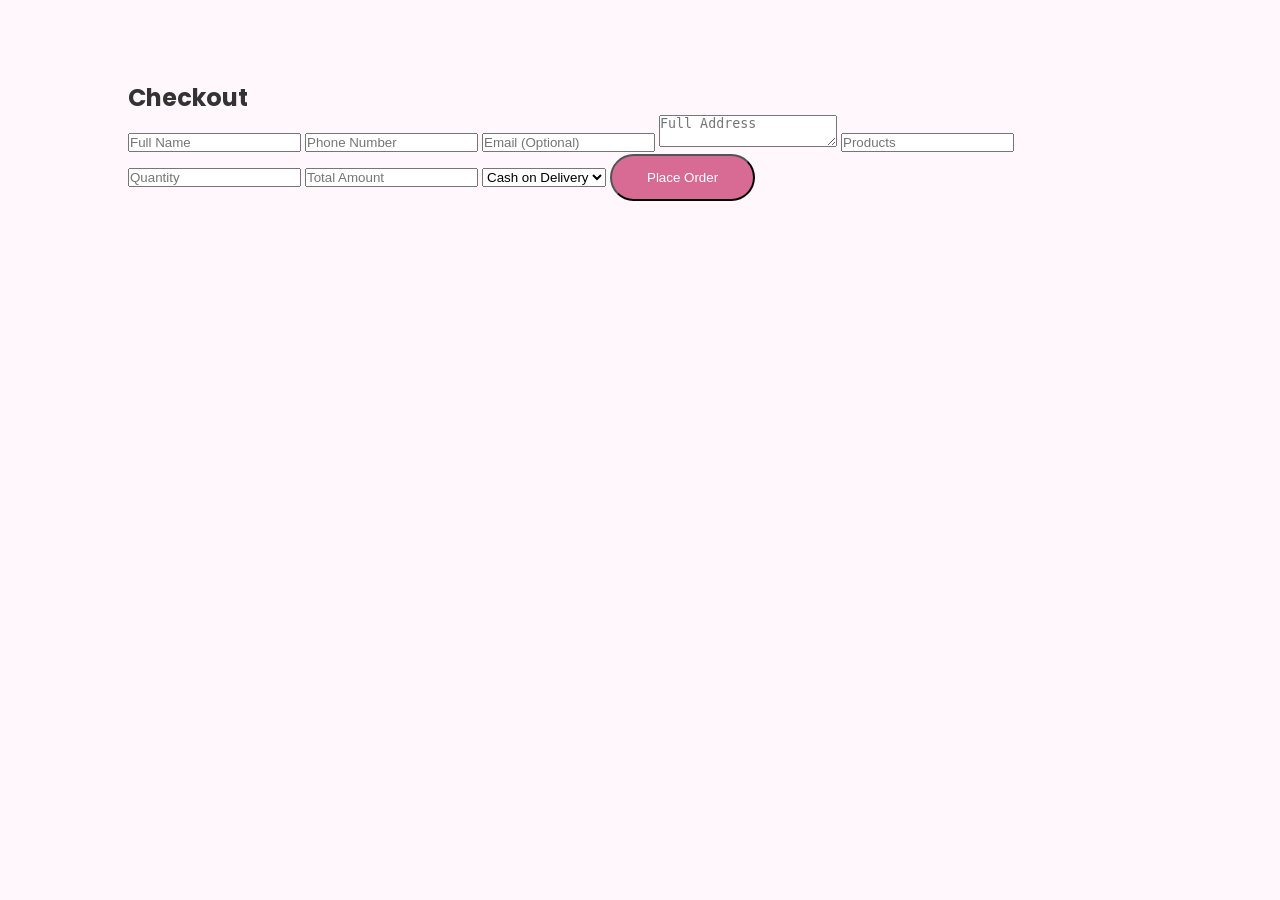
<file: Checkout.html>
<!DOCTYPE html>
<html lang="en">
<head>
<meta charset="UTF-8">
<meta name="viewport" content="width=device-width, initial-scale=1.0">
<title>Layora Checkout</title>
<link rel="stylesheet" href="style.css">
</head>

<body>

<section class="checkout">

<h1>Checkout</h1>

<form id="orderForm">

<input type="text" id="name" placeholder="Full Name" required>

<input type="tel" id="phone" placeholder="Phone Number" required>

<input type="email" id="email" placeholder="Email (Optional)">

<textarea id="address" placeholder="Full Address" required></textarea>

<input type="text" id="products" placeholder="Products" required>

<input type="number" id="quantity" placeholder="Quantity" required>

<input type="number" id="total" placeholder="Total Amount" required>

<select id="payment">
<option value="Cash on Delivery">Cash on Delivery</option>
<option value="Online Payment">Online Payment</option>
</select>

<button type="submit" class="btn">
Place Order
</button>

</form>

<div id="result"></div>

</section>

<script src="script.js"></script>

</body>
</html>
</file>
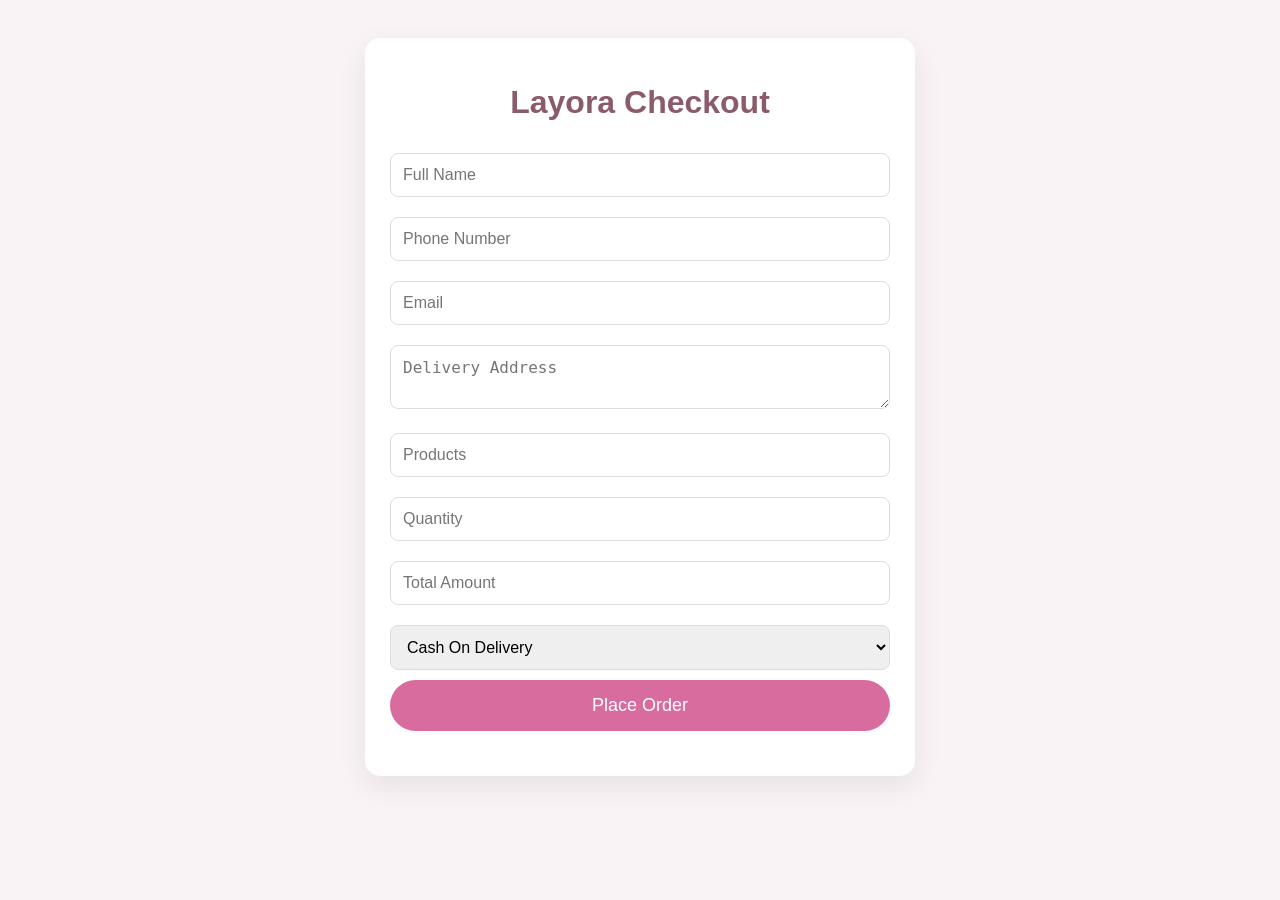
<file: checkout.html>
<!DOCTYPE html>
<html lang="en">
<head>
<meta charset="UTF-8">
<meta name="viewport" content="width=device-width, initial-scale=1.0">
<title>Layora Checkout</title>

<style>
body{
font-family:Arial,sans-serif;
background:#faf3f6;
padding:30px;
}

.container{
max-width:500px;
margin:auto;
background:#fff;
padding:25px;
border-radius:15px;
box-shadow:0 10px 30px rgba(0,0,0,.08);
}

h1{
text-align:center;
color:#8b5a6b;
}

input,textarea,select{
width:100%;
padding:12px;
margin:10px 0;
border:1px solid #ddd;
border-radius:8px;
font-size:16px;
box-sizing:border-box;
}

button{
width:100%;
padding:15px;
background:#d86c9f;
color:#fff;
border:none;
border-radius:30px;
font-size:18px;
cursor:pointer;
}

button:hover{
background:#bf4e84;
}

#result{
margin-top:20px;
text-align:center;
font-weight:bold;
}
</style>

</head>
<body>

<div class="container">

<h1>Layora Checkout</h1>

<form id="checkoutForm">

<input id="name" placeholder="Full Name" required>

<input id="phone" placeholder="Phone Number" required>

<input id="email" placeholder="Email">

<textarea id="address" placeholder="Delivery Address" required></textarea>

<input id="products" placeholder="Products" required>

<input id="quantity" placeholder="Quantity" required>

<input id="total" placeholder="Total Amount" required>

<select id="payment">
<option>Cash On Delivery</option>
<option>UPI</option>
</select>

<button type="submit">
Place Order
</button>

</form>

<div id="result"></div>

</div>

<script src="script.js"></script>

</body>
</html>
</file>
<file: style.css>
/* Google Font */
@import url('https://fonts.googleapis.com/css2?family=Poppins:wght@300;400;500;600&family=Cormorant+Garamond:wght@400;600;700&display=swap');

*{
margin:0;
padding:0;
box-sizing:border-box;
scroll-behavior:smooth;
}

body{
font-family:'Poppins',sans-serif;
background:#fff7fb;
color:#333;
}

.navbar{
display:flex;
justify-content:space-between;
align-items:center;
padding:20px 10%;
background:#ffffff;
position:sticky;
top:0;
box-shadow:0 5px 15px rgba(0,0,0,.08);
z-index:1000;
}

.logo{
font-family:'Cormorant Garamond',serif;
font-size:38px;
color:#b76e79;
font-weight:700;
}

.navbar ul{
display:flex;
list-style:none;
gap:30px;
}

.navbar a{
text-decoration:none;
color:#333;
font-weight:500;
transition:.3s;
}

.navbar a:hover{
color:#d86b93;
}

.hero{
height:90vh;
display:flex;
justify-content:center;
align-items:center;
text-align:center;
background:
linear-gradient(rgba(0,0,0,.35), rgba(0,0,0,.35)),
url("hero-banner.png");
background-size:cover;
background-position:center;
background-repeat:no-repeat;
background-size:cover;
background-position:center;
}

.hero-text h1{
font-family:'Cormorant Garamond',serif;
font-size:70px;
color:#8b4b60;
margin-bottom:20px;
}

.hero-text p{
font-size:20px;
margin-bottom:30px;
}

.btn{
display:inline-block;
padding:14px 35px;
background:#d86b93;
color:white;
text-decoration:none;
border-radius:30px;
transition:.3s;
}

.btn:hover{
background:#b44b72;
transform:translateY(-3px);
}

section{
padding:80px 10%;
}

section h2{
text-align:center;
font-size:42px;
font-family:'Cormorant Garamond',serif;
margin-bottom:40px;
color:#8b4b60;
}

.grid{
display:grid;
grid-template-columns:repeat(auto-fit,minmax(250px,1fr));
gap:30px;
}

.card{
background:white;
padding:30px;
border-radius:20px;
box-shadow:0 10px 25px rgba(0,0,0,.08);
transition:.3s;
text-align:center;
}

.card:hover{
transform:translateY(-10px);
}

footer{
background:#b76e79;
color:white;
text-align:center;
padding:25px;
margin-top:40px;
}

@media(max-width:768px){

.navbar{
flex-direction:column;
}

.navbar ul{
margin-top:15px;
gap:18px;
}

.hero-text h1{
font-size:45px;
}

.hero-text p{
font-size:16px;
}

}
.card img{
width:100%;
height:320px;
object-fit:cover;
border-radius:15px;
margin-bottom:15px;
transition:0.4s;
}

.card img:hover{
transform:scale(1.05);
}

.card h3{
margin-bottom:10px;
color:#8b4b60;
}
/* Product Cards */

.card{
background:#fff;
border-radius:20px;
overflow:hidden;
box-shadow:0 10px 25px rgba(0,0,0,.08);
transition:.4s;
}

.card:hover{
transform:translateY(-10px);
box-shadow:0 20px 40px rgba(0,0,0,.15);
}

.card img{
width:100%;
height:320px;
object-fit:cover;
display:block;
}

.card h3{
padding:20px 20px 10px;
font-family:'Cormorant Garamond',serif;
font-size:28px;
color:#8b4b60;
}

.card p{
padding:0 20px;
color:#666;
line-height:1.7;
}

.card .btn{
display:block;
margin:20px;
text-align:center;
background:#d86b93;
color:white;
text-decoration:none;
padding:12px;
border-radius:30px;
font-weight:600;
transition:.3s;
}

.card .btn:hover{
background:#b44b72;
}
.whatsapp{

position:fixed;

right:25px;

bottom:25px;

width:65px;

height:65px;

background:#25D366;

border-radius:50%;

display:flex;

justify-content:center;

align-items:center;

font-size:30px;

text-decoration:none;

color:white;

box-shadow:0 10px 25px rgba(0,0,0,.25);

z-index:999;

transition:.3s;

}

.whatsapp:hover{

transform:scale(1.1);

}
/* Premium Hero */

.hero{

height:100vh;

background:linear-gradient(rgba(0,0,0,.45),rgba(0,0,0,.45)),
url("layora zera luxe satin.jpeg");

background-size:cover;

background-position:center;

display:flex;

justify-content:center;

align-items:center;

text-align:center;

color:white;

}

.hero-overlay{

max-width:700px;

padding:20px;

}

.hero-logo{

width:140px;

margin-bottom:20px;

border-radius:50%;

background:white;

padding:10px;

}

.hero h1{

font-size:70px;

font-family:'Cormorant Garamond',serif;

margin-bottom:20px;

}

.hero p{

font-size:20px;

margin-bottom:35px;

line-height:1.7;

}

.hero-buttons{

display:flex;

justify-content:center;

gap:20px;

flex-wrap:wrap;

}

.secondary{

background:white;

color:#b76e79;

}

.secondary:hover{

background:#ffe9f1;

}
.top-bar{

background:#b76e79;

color:white;

padding:10px;

text-align:center;

font-size:15px;

font-weight:500;

letter-spacing:.5px;

}
.stats{
display:grid;
grid-template-columns:repeat(4,1fr);
gap:30px;
padding:70px 8%;
background:#fff;
text-align:center;
}

.stat{
display:flex;
flex-direction:column;
justify-content:center;
align-items:center;
}

.stat h2{
font-size:42px;
color:#b76e79;
margin-bottom:10px;
font-family:'Cormorant Garamond',serif;
}

.stat p{
font-size:18px;
color:#555;
}

@media(max-width:768px){
.stats{
grid-template-columns:repeat(2,1fr);
}
}
.about-layora{
padding:80px 10%;
background:#fff4f8;
text-align:center;
}

.about-content{
max-width:900px;
margin:auto;
}

.about-content h2{
font-size:48px;
color:#b76e79;
font-family:'Cormorant Garamond',serif;
margin-bottom:25px;
}

.about-content p{
font-size:18px;
line-height:1.9;
color:#555;
margin-bottom:30px;
}
.categories{
padding:80px 8%;
background:#fff;
}

.category-grid{
display:grid;
grid-template-columns:repeat(auto-fit,minmax(250px,1fr));
gap:30px;
}

.category-box{
background:#fff4f8;
padding:35px;
border-radius:20px;
text-align:center;
transition:.3s;
box-shadow:0 8px 20px rgba(0,0,0,.08);
}

.category-box:hover{
transform:translateY(-8px);
box-shadow:0 15px 30px rgba(0,0,0,.12);
}

.category-box h3{
color:#b76e79;
margin-bottom:15px;
font-size:28px;
font-family:'Cormorant Garamond',serif;
}

.category-box p{
color:#666;
margin-bottom:20px;
line-height:1.7;
}
.featured-product{

display:grid;

grid-template-columns:1fr 1fr;

gap:60px;

align-items:center;

padding:100px 10%;

background:#fff4f8;

}

.featured-product img{

width:100%;

border-radius:25px;

box-shadow:0 20px 40px rgba(0,0,0,.15);

}

.featured-text h4{

color:#d86b93;

letter-spacing:2px;

margin-bottom:15px;

}

.featured-text h2{

font-size:50px;

font-family:'Cormorant Garamond',serif;

color:#8b4b60;

margin-bottom:20px;

}

.featured-text p{

line-height:1.9;

margin-bottom:25px;

color:#555;

}

.featured-text ul{

list-style:none;

margin-bottom:30px;

}

.featured-text li{

margin:12px 0;

font-size:18px;

}

@media(max-width:900px){

.featured-product{

grid-template-columns:1fr;

}

}
.ribbon{

position:absolute;

background:#ff4d6d;

color:white;

padding:10px 25px;

border-radius:30px;

margin:20px;

font-weight:600;

z-index:10;

}
.newsletter{
padding:80px 10%;
text-align:center;
background:#fff4f8;
}

.newsletter h2{
font-size:48px;
font-family:'Cormorant Garamond',serif;
color:#b76e79;
margin-bottom:15px;
}

.newsletter p{
max-width:650px;
margin:0 auto 30px;
line-height:1.8;
color:#666;
}

.newsletter-form{
display:flex;
justify-content:center;
gap:15px;
flex-wrap:wrap;
}

.newsletter-form input{
padding:15px;
width:320px;
border:1px solid #ddd;
border-radius:30px;
font-size:16px;
}

.footer{
background:#222;
color:#fff;
padding:60px 10% 30px;
}

.footer-grid{
display:grid;
grid-template-columns:repeat(auto-fit,minmax(220px,1fr));
gap:40px;
margin-bottom:30px;
}

.footer h2,
.footer h3{
margin-bottom:15px;
color:#fff;
}

.footer p,
.footer a{
color:#ddd;
text-decoration:none;
line-height:1.8;
}

.footer a:hover{
color:#d86b93;
}

.footer hr{
border:none;
border-top:1px solid #444;
margin:30px 0;
}

.copyright{
text-align:center;
color:#aaa;
}
.why-layora{

padding:90px 10%;

background:white;

text-align:center;

}

.why-grid{

display:grid;

grid-template-columns:repeat(auto-fit,minmax(220px,1fr));

gap:30px;

margin-top:50px;

}

.why-card{

padding:40px;

border-radius:20px;

background:#fff4f8;

transition:.4s;

box-shadow:0 10px 20px rgba(0,0,0,.08);

}

.why-card:hover{

transform:translateY(-10px);

}

.why-card h1{

font-size:55px;

margin-bottom:20px;

}

.why-card h3{

margin-bottom:15px;

color:#b76e79;

font-family:'Cormorant Garamond',serif;

font-size:30px;

}

.why-card p{

line-height:1.8;

color:#666;

}
</file>
